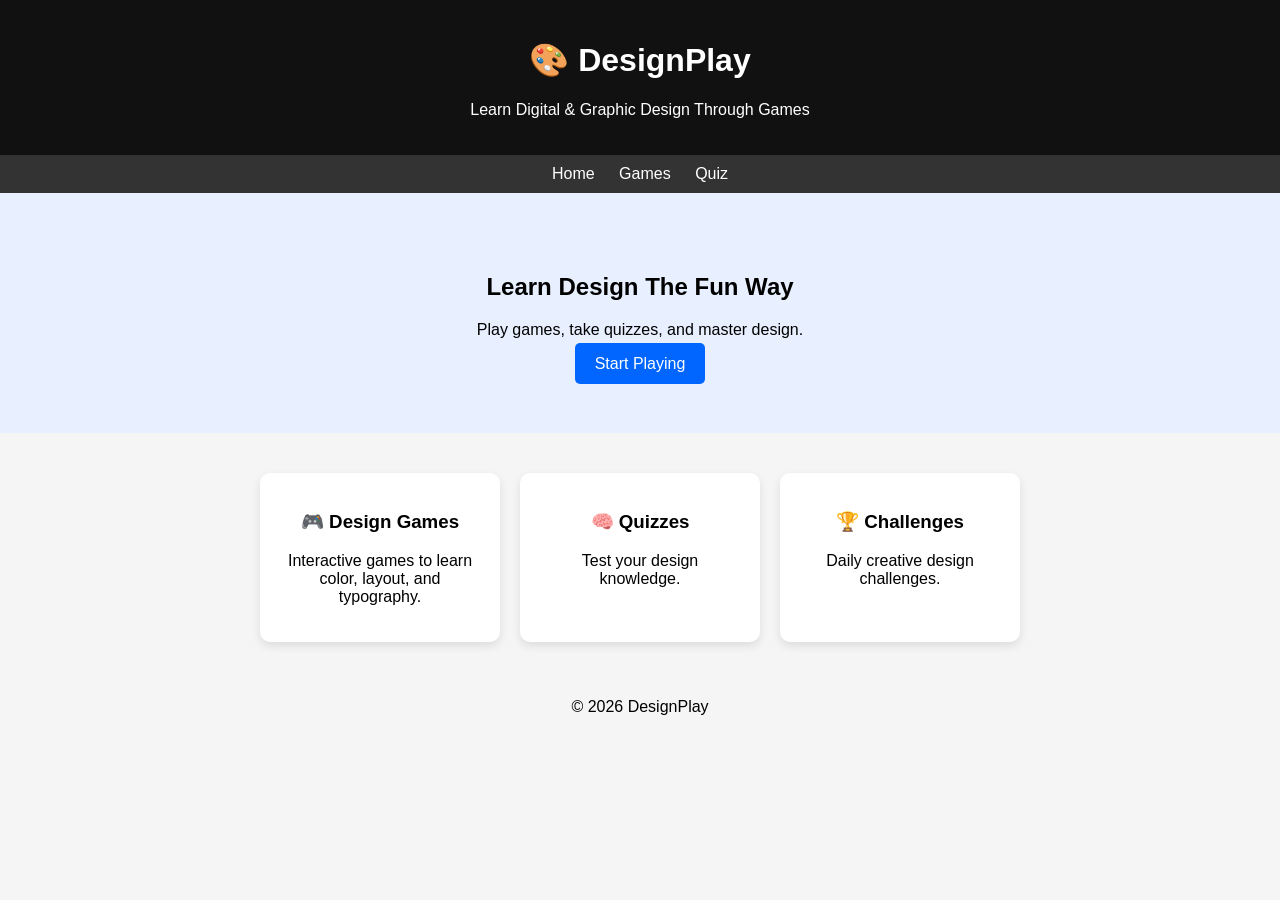
<file: index.html>
<!DOCTYPE html>
<html lang="en">
<head>
<meta charset="UTF-8">
<title>DesignPlay</title>
<link rel="stylesheet" href="styles.css">
</head>

<body>

<header>
<h1>🎨 DesignPlay</h1>
<p>Learn Digital & Graphic Design Through Games</p>
</header>

<nav>
<a href="index.html">Home</a>
<a href="games.html">Games</a>
<a href="quiz.html">Quiz</a>
</nav>

<section class="hero">
<h2>Learn Design The Fun Way</h2>
<p>Play games, take quizzes, and master design.</p>
<a href="games.html" class="btn">Start Playing</a>
</section>

<section class="features">

<div class="card">
<h3>🎮 Design Games</h3>
<p>Interactive games to learn color, layout, and typography.</p>
</div>

<div class="card">
<h3>🧠 Quizzes</h3>
<p>Test your design knowledge.</p>
</div>

<div class="card">
<h3>🏆 Challenges</h3>
<p>Daily creative design challenges.</p>
</div>

</section>

<footer>
<p>© 2026 DesignPlay</p>
</footer>

</body>
</html>
</file>
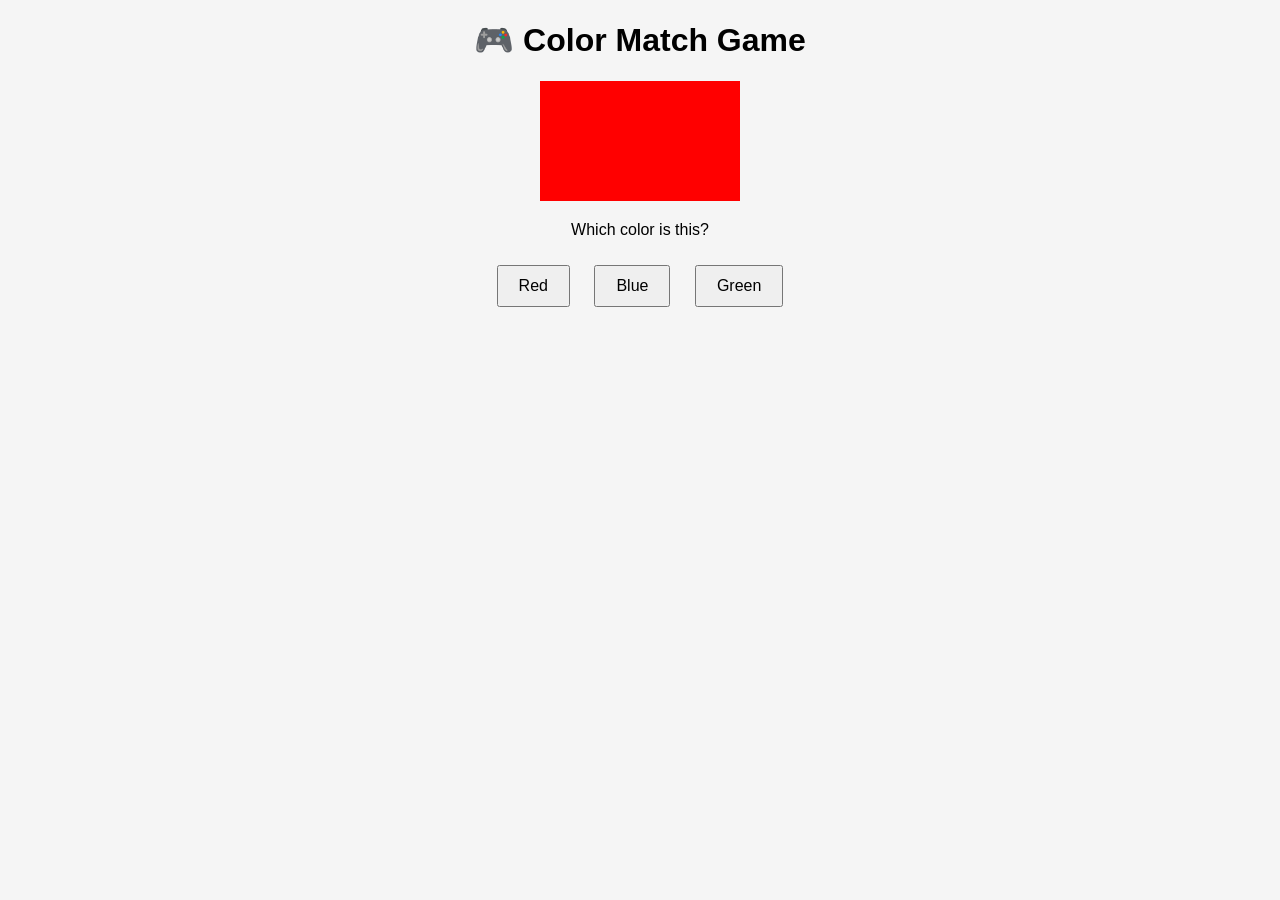
<file: games.html>
<!DOCTYPE html>
<html>
<head>
<title>Design Games</title>
<link rel="stylesheet" href="styles.css">
</head>

<body>

<h1>🎮 Color Match Game</h1>

<div id="colorBox"></div>

<p>Which color is this?</p>

<button onclick="check('red')">Red</button>
<button onclick="check('blue')">Blue</button>
<button onclick="check('green')">Green</button>

<p id="result"></p>

<script src="script.js"></script>

</body>
</html>
</file>
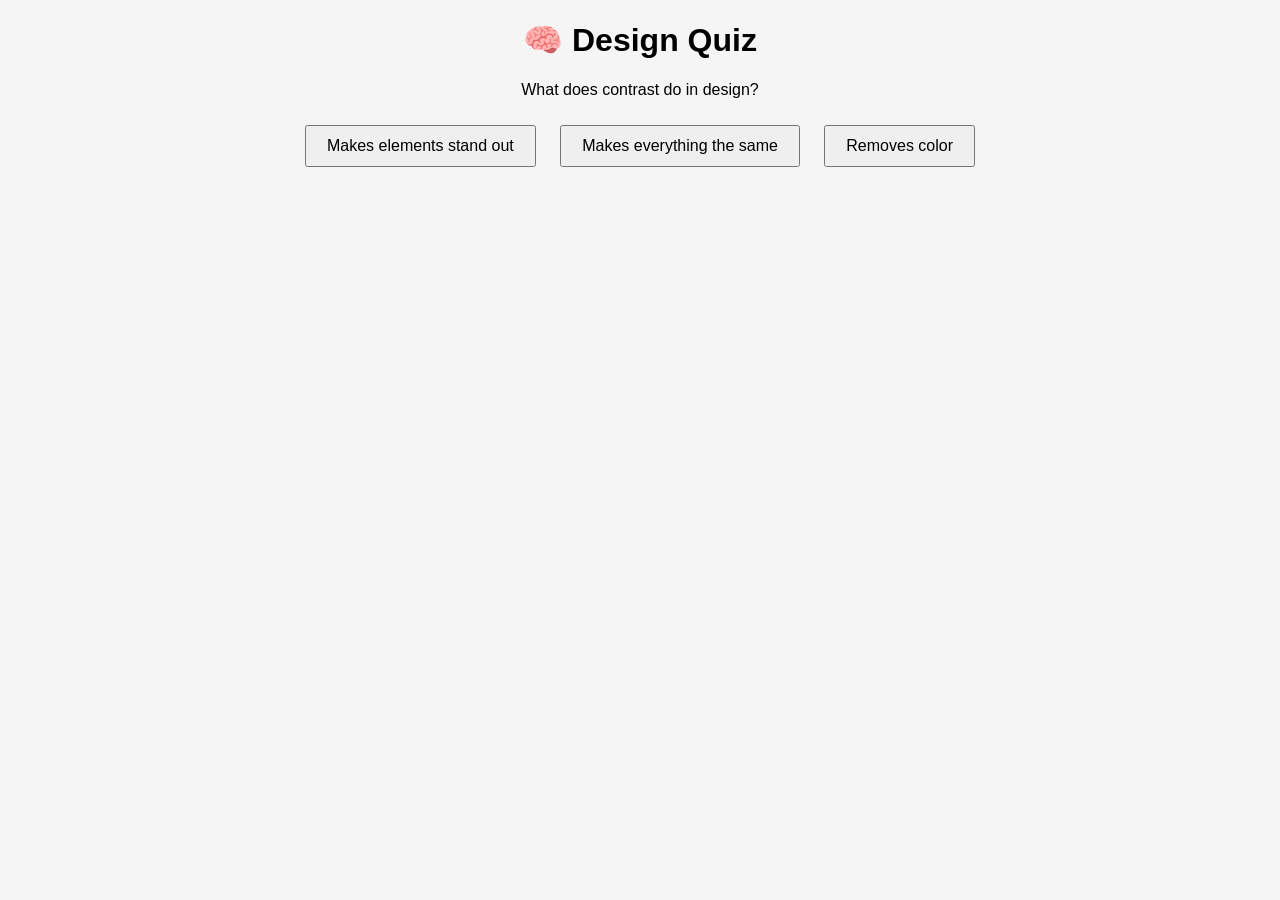
<file: quiz.html>
<!DOCTYPE html>
<html>
<head>
<title>Design Quiz</title>
<link rel="stylesheet" href="styles.css">
</head>

<body>

<h1>🧠 Design Quiz</h1>

<p>What does contrast do in design?</p>

<button onclick="answer('a')">Makes elements stand out</button>
<button onclick="answer('b')">Makes everything the same</button>
<button onclick="answer('c')">Removes color</button>

<p id="quizResult"></p>

<script src="script.js"></script>

</body>
</html>
</file>
<file: styles.css>
body{
font-family: Arial;
background:#f5f5f5;
text-align:center;
margin:0;
}

header{
background:#111;
color:white;
padding:20px;
}

nav{
background:#333;
padding:10px;
}

nav a{
color:white;
margin:10px;
text-decoration:none;
}

.hero{
padding:60px;
background:#e8f0ff;
}

.btn{
background:#0066ff;
color:white;
padding:12px 20px;
text-decoration:none;
border-radius:5px;
}

.features{
display:flex;
justify-content:center;
gap:20px;
padding:40px;
}

.card{
background:white;
padding:20px;
border-radius:10px;
width:200px;
box-shadow:0 4px 10px rgba(0,0,0,0.1);
}

#colorBox{
height:120px;
width:200px;
margin:20px auto;
background:red;
}

button{
padding:10px 20px;
margin:10px;
font-size:16px;
}
</file>
